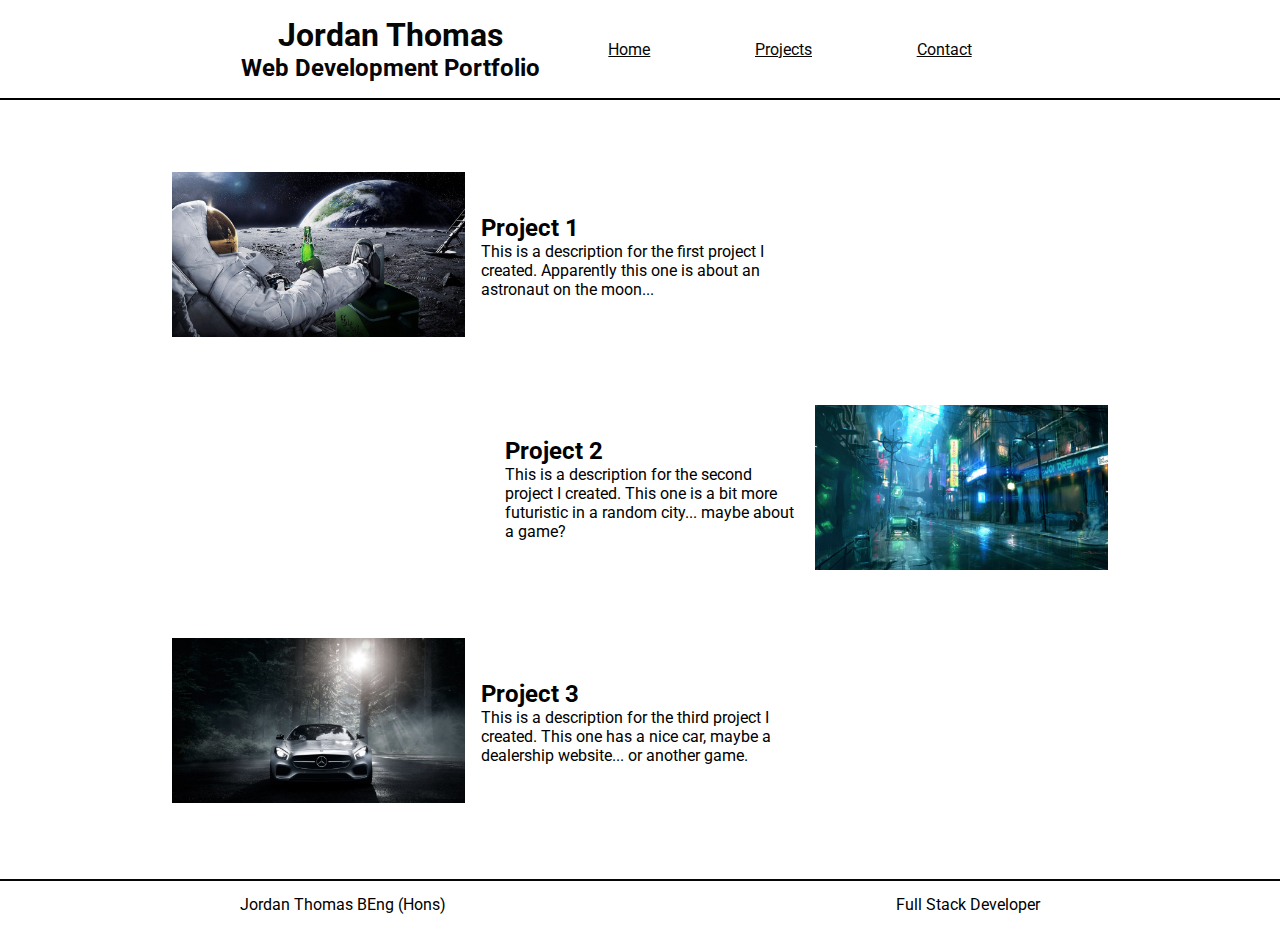
<file: projects.html>
<!DOCTYPE html>
<html lang="en">
<head>
    <meta charset="UTF-8">
    <meta http-equiv="X-UA-Compatible" content="IE=edge">
    <meta name="viewport" content="width=device-width, initial-scale=1.0">
    <title>Jordan's Portfolio</title>
    <link rel="stylesheet" href="./resources/css/common.css" type="text/css">
    <link href="./resources/css/projects.css" rel="stylesheet" type="text/css">
</head>
<body>
    <header>
        <div class="headings">
        <h1 class="main-heading">Jordan Thomas</h1>
        <h2 class="sub-main-heading">Web Development Portfolio</h2>
        </div>
        <nav>
            <ul class="nav-items">
                <li class="nav-item"><a href="index.html">Home</a></li>
                <li class="nav-item"><a href="projects.html">Projects</a></li>
                <li class="nav-item"><a href="contact.html">Contact</a></li>
            </ul>
        </nav>
    </header>
    <main>
        <div id="projects">
            <div class="left project">
                <div class="img-container">
                    <img src="./resources/images/project1.jpg" alt="Project 1 Image">
                </div>
                <div class="text-container">
                    <h2>Project 1</h2>
                    <p>This is a description for the first project I created. Apparently this
                        one is about an astronaut on the moon...</p>
                </div>
            </div>
            <div class="right project">
                <div class="img-container">
                    <img src="./resources/images/project2.jpg" alt="Project 2 Image">
                </div>
                <div class="text-container">
                    <h2>Project 2</h2>
                    <p>This is a description for the second project I created. This
                        one is a bit more futuristic in a random city... maybe about a game?</p>
                </div>
            </div>
            <div class="left project">
                <div class="img-container">
                    <img src="./resources/images/project3.jpg" alt="Project 3 Image">
                </div>
                <div class="text-container">
                    <h2>Project 3</h2>
                    <p>This is a description for the third project I created. This
                        one has a nice car, maybe a dealership website... or another game.</p>
                </div>
            </div>
        </div>
    </main>
    <footer>
        <div class="footer-box">
            <p>Jordan Thomas BEng (Hons)</p>
            <p>Full Stack Developer</p>
        </div>
    </footer>
</body>
</html>
</file>
<file: resources/css/common.css>
@import url('https://fonts.googleapis.com/css2?family=Roboto:ital,wght@0,100;0,300;0,400;0,500;0,700;0,900;1,100;1,300;1,400;1,500;1,700;1,900&display=swap');

* {
    padding: 0;
    margin: 0;
    box-sizing: border-box;
    font-size: 16px;
}

html {
    font-family: Roboto, sans-serif;

}

/*This forces footer to be at the bottom of page*/
body {
    display: flex;
    flex-direction: column;
    min-height: 100vh;
}

header {
    height: 100px;
    padding: 1rem;
    text-align: center;
    display: flex;
    flex-direction: row;
    color:#060606;
    justify-content: center;
    border-bottom: 2px solid #000000;
    z-index: 10;
}

.headings {
    display: flex;
    flex-direction: column;
    justify-content: center;
    flex: 0 0.5 300px;
}

h1 {
    font-size: 2rem;
}

h2 {
    font-size: 1.5rem;
}

nav {
    display: flex;
    justify-content: center;
    align-items: center;
    flex: 0 2 500px;
}

.nav-items {
    display: flex; 
    list-style-type: none;
    padding: 1rem;
    flex: 0 2 500px;
    justify-content: space-around;
}
.nav-item {
    padding: 0.25rem;
}

.nav-item a:link, .nav-item a:visited {
    color: #060606;
}

.nav-item a:hover {
    color: #fba92c;
}

.nav-item a:active {
    color: #565656;
}

main {
    overflow: hidden;
    flex-grow: 1;
}

footer {
    bottom: 0px;
    width: 100%;
    height: 50px;
    border-top: 2px solid #060606;
    display: flex;
    justify-content: center;
    z-index: 10;
    background-color: white;
}

.footer-box {
    display: flex;
    flex-wrap: wrap;
    justify-content: space-between;
    align-items: center;
    height: 100%;
    flex: 0 1 800px;
    margin: 0 10px;
}

@media screen and (max-width: 575px) {
    .nav-items {
        flex-direction: column;
    }

    .main-heading {
        font-size: 1.5rem;
    }

    .sub-main-heading {
        font-size: 1rem;
    }
}

@media screen and (max-width: 320px) {
    .nav-items {
        flex-direction: column;
    }

    .main-heading {
        font-size: 1rem;
    }

    .sub-main-heading {
        font-size: 0.7rem;
    }

    p {
        font-size: 0.7rem;
    }

    a{
        font-size: 0.8rem;
    }
}
</file>
<file: resources/css/projects.css>
#projects {
    display: grid;
    grid-template:  1fr / repeat(3, 1fr);
    overflow: hidden;
    grid-auto-flow: row;
    max-width: 1000px;
    margin: 40px auto;
}

.left {
    grid-column: 1/span 2;
}

.right {
    grid-column: 2/span 2;
}

.project {

    margin: 1.5rem;
    display: grid;
    grid-template: 1fr / 1fr 1fr;
    align-items: center;
}

.img-container {
    min-width: 200px;
}

.left .img-container {
    grid-row: 1/span 1;
    grid-column: 1/span 1;
    padding: 0.5rem;
}

.left .text-container {
    grid-row: 1/span 1;
    grid-column: 2/span 1;
    padding: 0.5rem;
    align-self: center;
}

.right .img-container {
    grid-row: 1/span 1;
    grid-column: 2/span 1;
    padding: 0.5rem;
}

.right .text-container {
    grid-row: 1/span 1;
    grid-column: 1/span 1;
    padding: 0.5rem;
    align-self: center;
}

.img-container img {
    width: 100%;
    height: auto;
}

@media screen and (max-width: 720px) {
    #projects {
        grid-template:  1fr / repeat(2, 1fr);
    }
    
    .right {
        grid-column: 1/span 2;
    }
}

@media screen and (max-width: 475px) {

    .project {
        grid-template: 1fr 0.5fr / 1fr
    }

    .left .img-container {
        grid-row: 1/span 1;
        grid-column: 1/span 1;
    }
    
    .left .text-container {
        grid-row: 2/span 1;
        grid-column: 1/span 1;
    }
    
    .right .img-container {
        grid-row: 1/span 1;
        grid-column: 1/span 1;
    }
    
    .right .text-container {
        grid-row: 2/span 1;
        grid-column: 1/span 1;
    }

}
</file>
